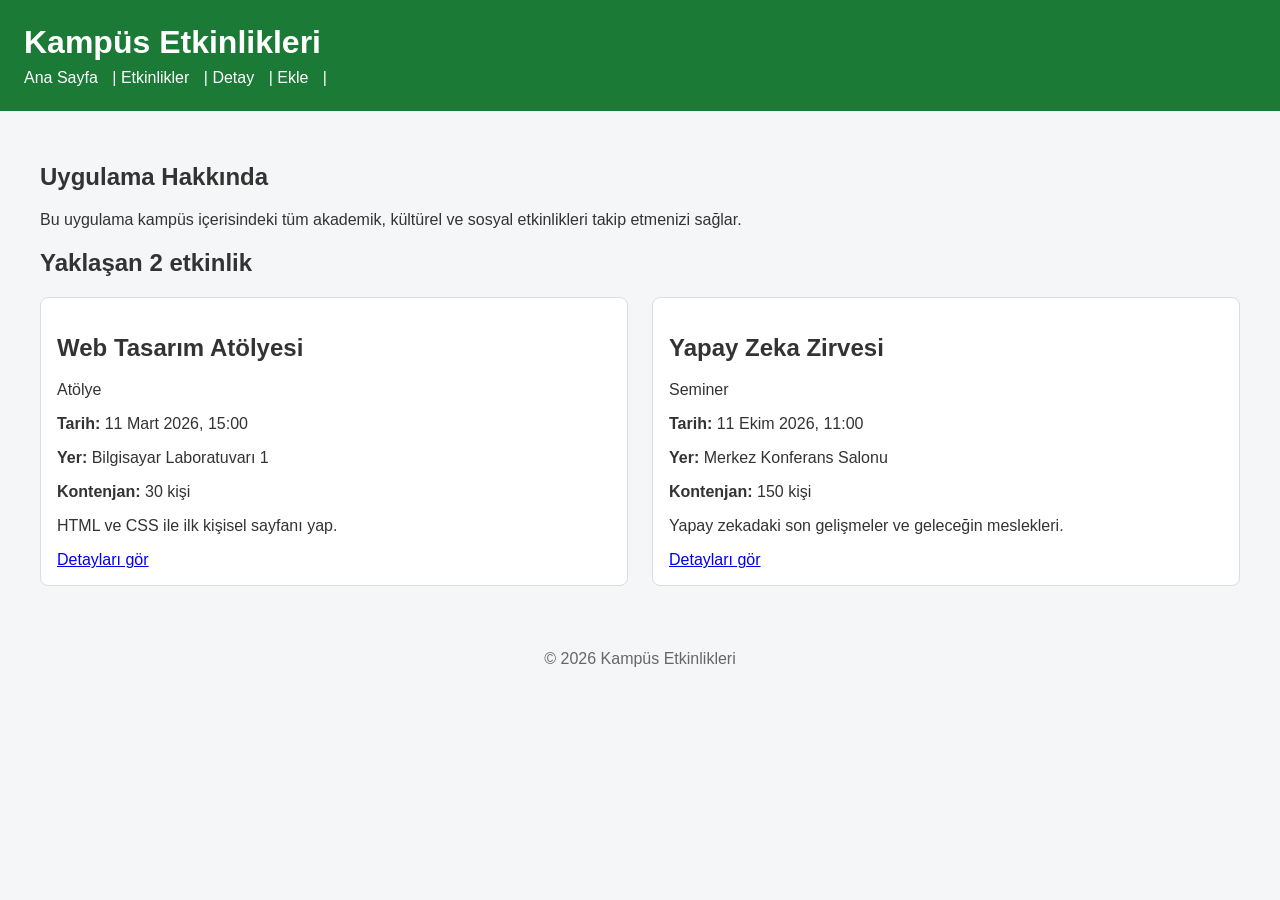
<file: index.html>
<!DOCTYPE html>
<html lang="tr">
<head>
    <script type="module" src="js/event-list.js"></script>
    <meta name="viewport" content="width=device-width, initial-scale=1.0">


<link rel="stylesheet" href="css/2416501088.css">


    <meta charset="UTF-8">
    <title>Kampüs Etkinlikleri - Ana Sayfa</title>
</head>
<body>
    <header>
        <h1>Kampüs Etkinlikleri</h1>
        <nav>
            <a href="index.html">Ana Sayfa</a> |
            <a href="etkinlikler.html">Etkinlikler</a> |
             <a href="etkinlik-detay.html">Detay</a> |
            <a href="etkinlik-ekle.html">Ekle</a> |
           
        </nav>
    </header>

    <main>
        <section>
            <h2>Uygulama Hakkında</h2>
            <p>Bu uygulama kampüs içerisindeki tüm akademik, kültürel ve sosyal etkinlikleri takip etmenizi sağlar.</p>
        </section>

        

<section class="yaklasan-etkinlikler">
    <h2>Yaklaşan 2 etkinlik</h2>
   


 <div id="etkinlik-listesi" class="kart-grid" data-limit="2"></div>
 

</div>
</section>






    </main>

    <footer>
        <p>&copy; 2026 Kampüs Etkinlikleri</p>
    </footer>
</body>
</html>
</file>
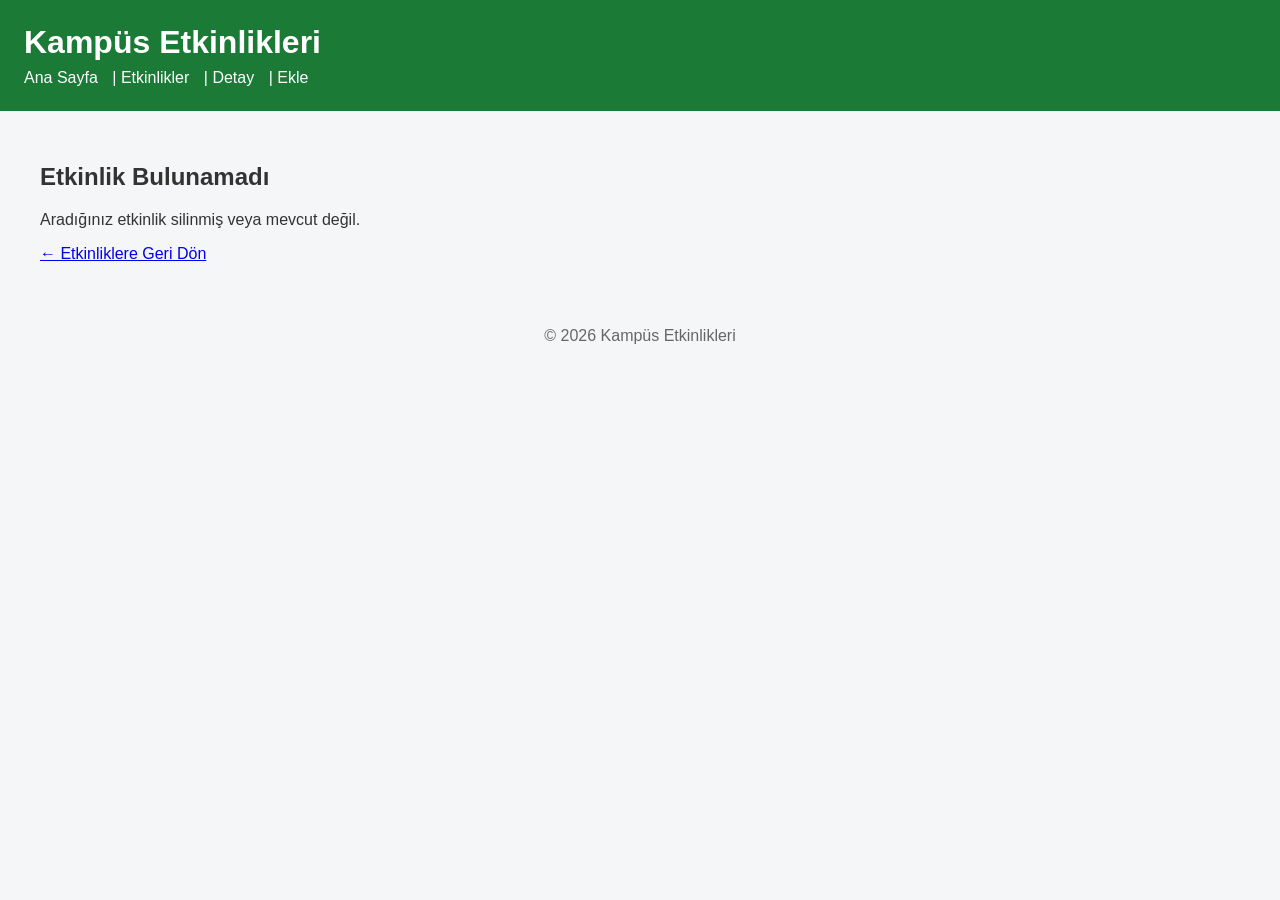
<file: etkinlik-detay.html>
<!DOCTYPE html>
<html lang="tr">
<head>
    <meta charset="UTF-8">
    <meta name="viewport" content="width=device-width, initial-scale=1.0">
    <title>Kampüs Etkinlikleri - Etkinlik Detayı</title>
    <link rel="stylesheet" href="css/2416501088.css">
    <script type="module" src="js/event-detail.js"></script>
</head>
<body>
    <header>
        <h1>Kampüs Etkinlikleri</h1>
        <nav>
            <a href="index.html">Ana Sayfa</a> |
            <a href="etkinlikler.html">Etkinlikler</a> |
            <a href="etkinlik-detay.html">Detay</a> |
            <a href="etkinlik-ekle.html">Ekle</a>
        </nav>
    </header>

    <main>
        <section id="etkinlik-detay">
            <!-- JavaScript verileri buraya otomatik basacak -->
        </section>
    </main>

    <footer>
        <p>&copy; 2026 Kampüs Etkinlikleri</p>
    </footer>
</body>
</html>
</file>
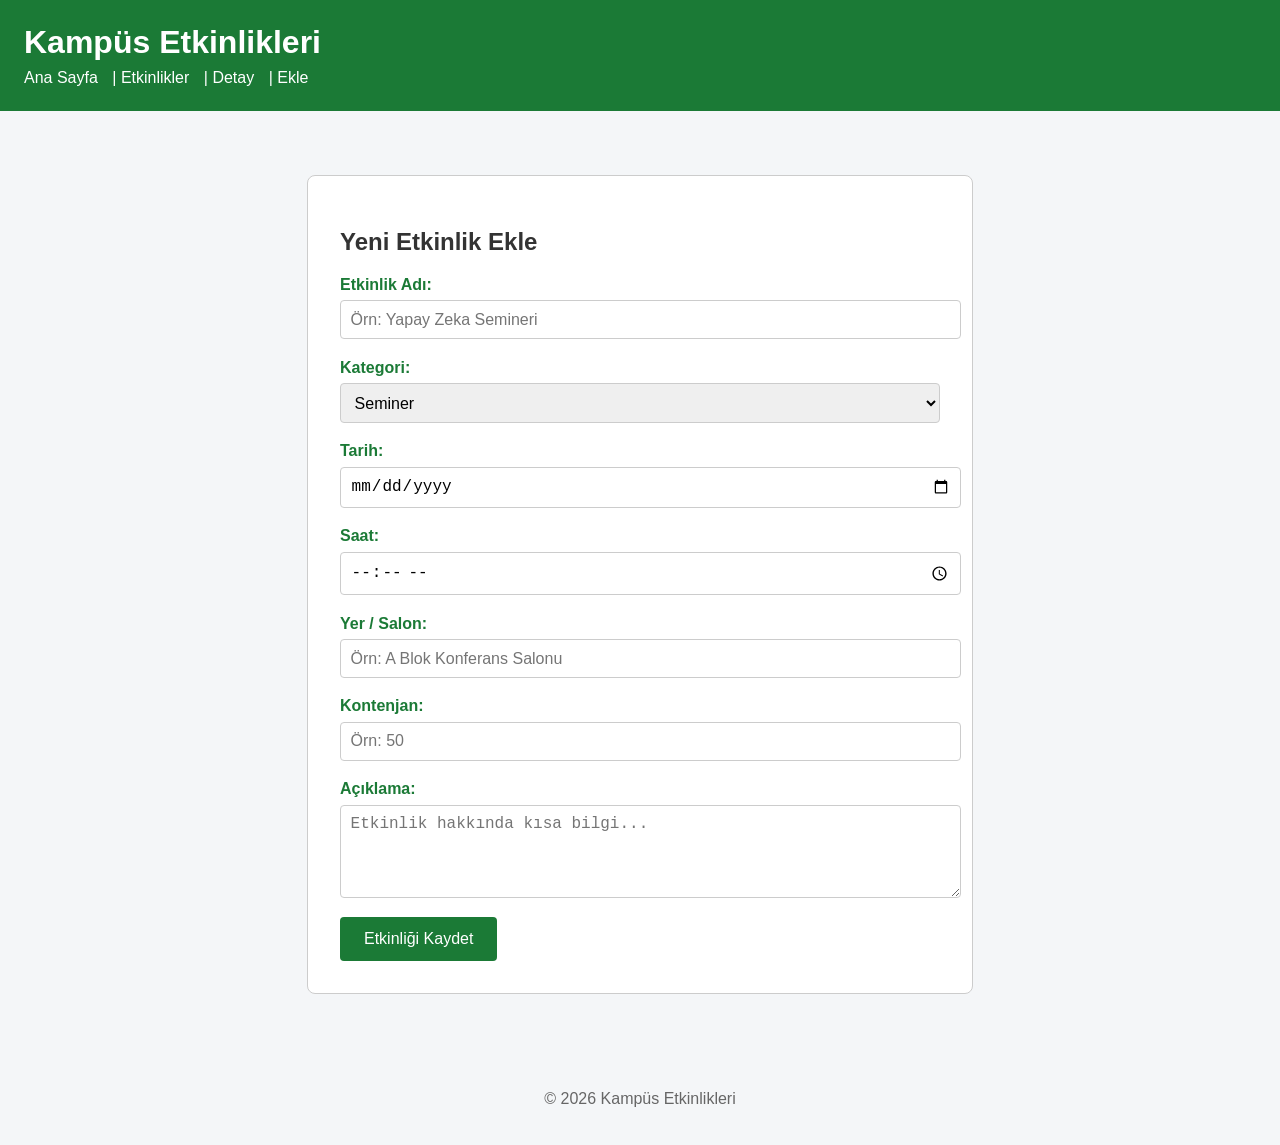
<file: etkinlik-ekle.html>
<!DOCTYPE html>
<html lang="tr">
<head>
    <meta charset="UTF-8">
    <meta name="viewport" content="width=device-width, initial-scale=1.0">
    <title>Kampüs Etkinlikleri - Etkinlik Ekle</title>
    <link rel="stylesheet" href="css/2416501088.css">
    <script type="module" src="js/event-form.js"></script>
</head>
<body>
    <header>
        <h1>Kampüs Etkinlikleri</h1>
        <nav>
            <a href="index.html">Ana Sayfa</a> |
            <a href="etkinlikler.html">Etkinlikler</a> |
            <a href="etkinlik-detay.html">Detay</a> |
            <a href="etkinlik-ekle.html">Ekle</a>
        </nav>
    </header>

    <main>
        <section class="form-kutusu">
            <h2>Yeni Etkinlik Ekle</h2>
            <form id="etkinlik-formu">
                <div class="form-grup">
                    <label for="baslik">Etkinlik Adı:</label>
                    <input type="text" id="baslik" name="baslik" placeholder="Örn: Yapay Zeka Semineri" required>
                </div>

                <div class="form-grup">
                    <label for="kategori">Kategori:</label>
                    <select id="kategori" name="kategori">
                        <option value="Seminer">Seminer</option>
                        <option value="Atölye">Atölye</option>
                        <option value="Söyleşi">Söyleşi</option>
                        <option value="Konser">Konser</option>
                    </select>
                </div>

                <div class="form-grup">
                    <label for="tarih">Tarih:</label>
                    <input type="date" id="tarih" name="tarih" required>
                </div>

                <div class="form-grup">
                    <label for="saat">Saat:</label>
                    <input type="time" id="saat" name="saat" required>
                </div>

                <div class="form-grup">
                    <label for="yer">Yer / Salon:</label>
                    <input type="text" id="yer" name="yer" placeholder="Örn: A Blok Konferans Salonu" required>
                </div>

                <div class="form-grup">
                    <label for="kontenjan">Kontenjan:</label>
                    <input type="number" id="kontenjan" name="kontenjan" placeholder="Örn: 50">
                </div>

                <div class="form-grup">
                    <label for="aciklama">Açıklama:</label>
                    <textarea id="aciklama" name="aciklama" rows="4" placeholder="Etkinlik hakkında kısa bilgi..."></textarea>
                </div>

                <button type="submit" class="btn-kaydet">Etkinliği Kaydet</button>
            </form>
        </section>
    </main>

    <footer>
        <p>&copy; 2026 Kampüs Etkinlikleri</p>
    </footer>
</body>
</html>
</file>
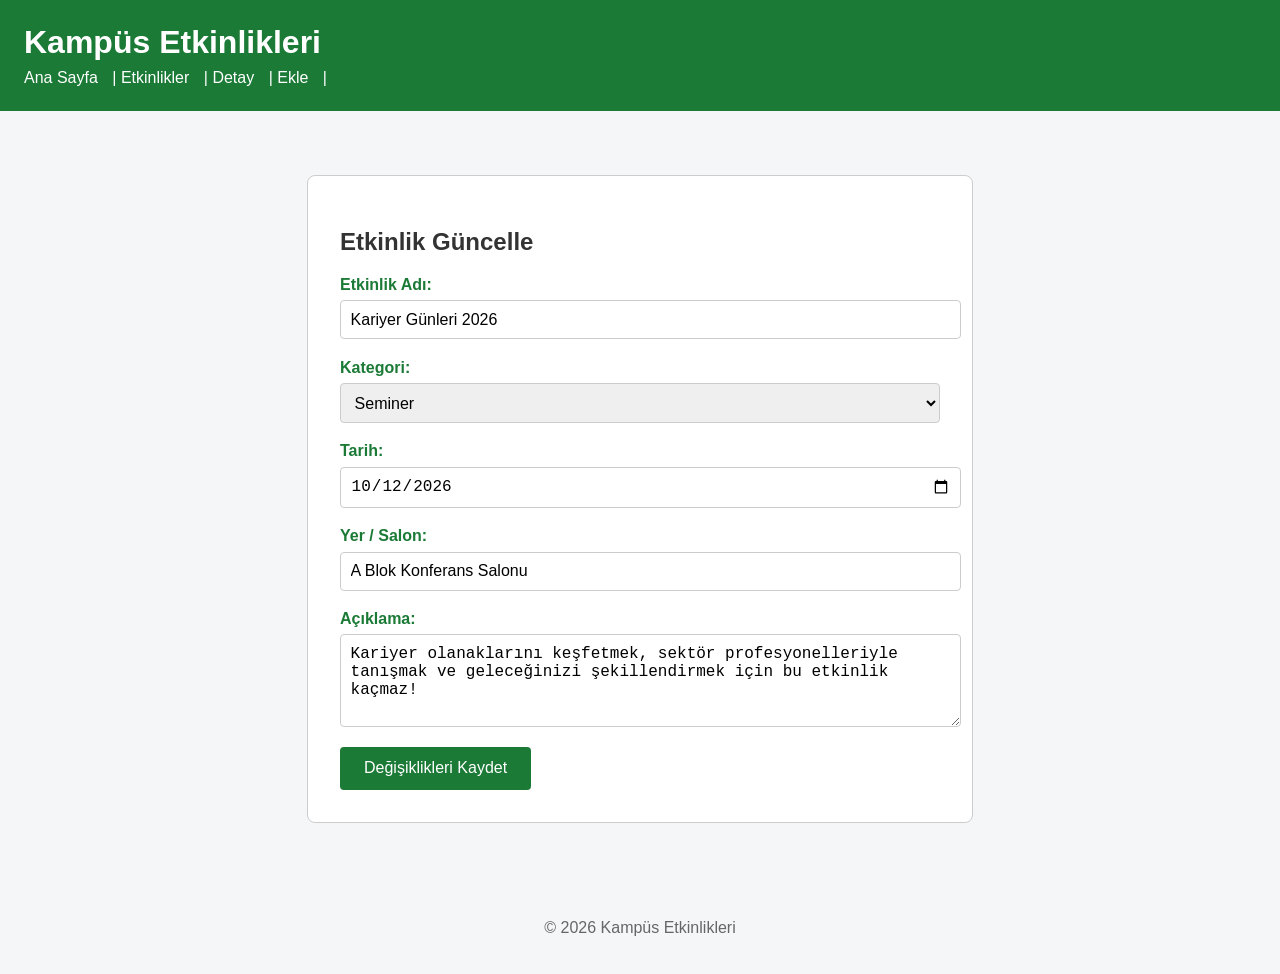
<file: etkinlik-guncelle.html>
<!DOCTYPE html>
<html lang="tr">
<head>
    <meta charset="UTF-8">
    <title>Kampüs Etkinlikleri - Etkinlik Güncelle</title>
    <link rel="stylesheet" href="css/2416501088.css">
</head>
<meta name="viewport" content="width=device-width, initial-scale=1.0">
<body>
    <header>
        <h1>Kampüs Etkinlikleri</h1>
        <nav>
            <a href="index.html">Ana Sayfa</a> |
            <a href="etkinlikler.html">Etkinlikler</a> |
            <a href="etkinlik-detay.html">Detay</a> |
            <a href="etkinlik-ekle.html">Ekle</a> |
            
        </nav>
    </header>

    <main>
        <section class="form-kutusu">
            <h2>Etkinlik Güncelle</h2>
            <form action="#" method="POST">
                <div class="form-grup">
                    <label for="etkinlik-adi">Etkinlik Adı:</label>
                    <input type="text" id="etkinlik-adi" name="etkinlik-adi" value="Kariyer Günleri 2026" required>
                </div>

                <div class="form-grup">
                    <label for="kategori">Kategori:</label>
                    <select id="kategori" name="kategori">
                        <option value="seminer" selected>Seminer</option>
                        <option value="atolye">Atölye</option>
                        <option value="soylesi">Söyleşi</option>
                        <option value="konser">Konser</option>
                    </select>
                </div>

                <div class="form-grup">
                    <label for="tarih">Tarih:</label>
                    <input type="date" id="tarih" name="tarih" value="2026-10-12" required>
                </div>

                <div class="form-grup">
                    <label for="yer">Yer / Salon:</label>
                    <input type="text" id="yer" name="yer" value="A Blok Konferans Salonu" required>
                </div>

                <div class="form-grup">
                    <label for="aciklama">Açıklama:</label>
                    <textarea id="aciklama" name="aciklama" rows="4">Kariyer olanaklarını keşfetmek, sektör profesyonelleriyle tanışmak ve geleceğinizi şekillendirmek için bu etkinlik kaçmaz!</textarea>
                </div>

                <button type="submit" class="btn-kaydet">Değişiklikleri Kaydet</button>
            </form>
        </section>
    </main>

    <footer>
        <p>&copy; 2026 Kampüs Etkinlikleri</p>
    </footer>
</body>
</html>
</file>
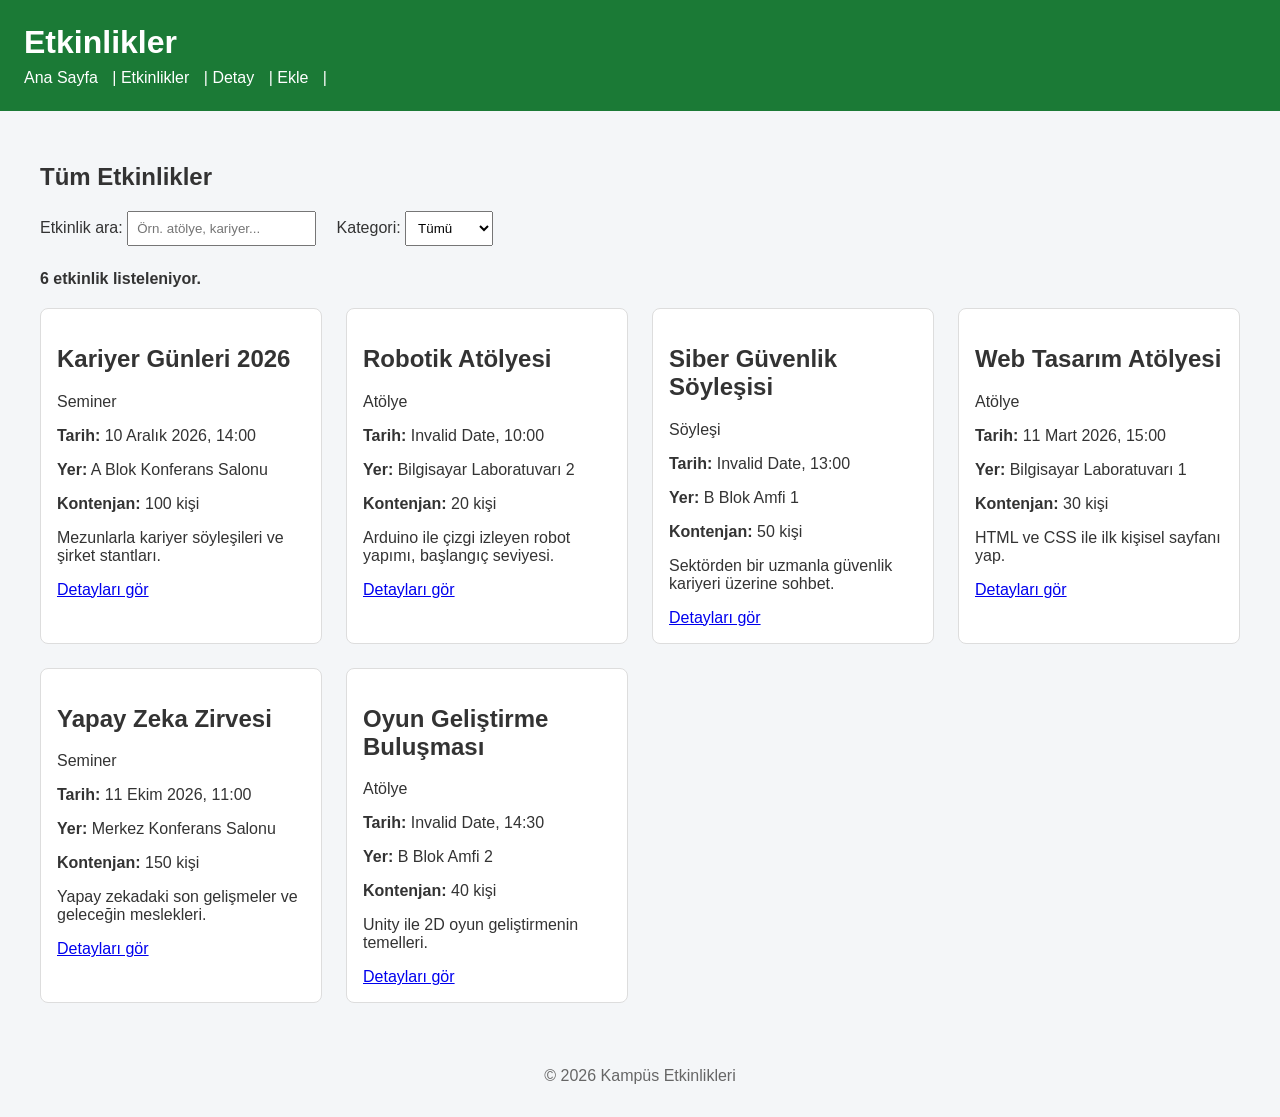
<file: etkinlikler.html>
<!DOCTYPE html>
<html lang="tr">
<head>
    <script type="module" src="js/event-list.js"></script>


<link rel="stylesheet" href="css/2416501088.css">



    <meta charset="UTF-8">
    <title>Kampüs Etkinlikleri - Etkinlikler</title>
</head>
<meta name="viewport" content="width=device-width, initial-scale=1.0">
<body>
    <header>
        <h1>Etkinlikler</h1>
        <nav>
            <a href="index.html">Ana Sayfa</a> |
            <a href="etkinlikler.html">Etkinlikler</a> |
           <a href="etkinlik-detay.html">Detay</a> |
            <a href="etkinlik-ekle.html">Ekle</a> |
          
        </nav>
    </header>

   <main>
        <section>
                <h2>Tüm Etkinlikler</h2>
                

<form id="filtre-formu" class="filtre" style="margin-bottom: 24px;">
  <label for="arama">Etkinlik ara: </label>
  <input type="search" id="arama" placeholder="Örn. atölye, kariyer..." style="padding: 8px; margin-right: 16px;">
  
  <label for="kategori-filtre">Kategori: </label>
  <select id="kategori-filtre" style="padding: 8px;">
    <option value="">Tümü</option>
  </select>
</form>
<p id="sonuc" style="margin-bottom: 20px; font-weight: bold;"></p>



                <div id="etkinlik-listesi" class="kart-grid">
</div>
        </section>
    </main>

    <footer>
        <p>&copy; 2026 Kampüs Etkinlikleri</p>
    </footer>
</body>
</html>
</file>
<file: css/2416501088.css>
/* İbrahim Eren Yayla— 2416501088*/
:root {
  --no: 2416501088;
  --ton: mod(var(--no), 360);
  --renk-ana: hsl(var(--ton) 65% 38%);
  --renk-zemin: hsl(var(--ton) 30% 97%);
  --font: system-ui;
  --bosluk-m: 1rem;
  --kose: 8px;
}

body { 
  font-family: var(--font); 
  background-color: var(--renk-zemin);
  color: #333;
}
.kart-grid {
  display: grid;
  grid-template-columns: repeat(auto-fit, minmax(250px, 1fr));
  gap: var(--bosluk-m);
}

article.kart {
  background: white;
  padding: var(--bosluk-m);
  border-radius: var(--kose);
  border: 1px solid #ddd;
}

.detay-grid {
  display: grid;
  grid-template-columns: 1fr 2fr;
  gap: var(--bosluk-m);
  align-items: start;
  background: white;
  padding: var(--bosluk-m);
  border-radius: var(--kose);
  border: 1px solid #ccc;
}

.afis-alani img {
  width: 100%;
  border-radius: var(--kose);
}

.kunye-alani dt {
  font-weight: bold;
  margin-top: 0.5rem;
  color: var(--renk-ana);
}

.form-kutusu {
  max-width: 600px;
  margin: 2rem auto;
  background: white;
  padding: 2rem;
  border-radius: var(--kose);
  border: 1px solid #ccc;
}

.form-grup {
  margin-bottom: 1.2rem;
  display: flex;
  flex-direction: column;
}

.form-grup label {
  font-weight: bold;
  margin-bottom: 0.4rem;
  color: var(--renk-ana);
}

.form-grup input,
.form-grup select,
.form-grup textarea {
  padding: 0.6rem;
  border: 1px solid #ccc;
  border-radius: 4px;
  font-size: 1rem;
  width: 100%;
}

.btn-kaydet {
  background: var(--renk-ana);
  color: white;
  padding: 0.8rem 1.5rem;
  border: none;
  border-radius: 4px;
  font-size: 1rem;
  cursor: pointer;
}

/* Yeşil Header ve Temel Renk Tanımlamaları */
:root {
  --renk-ana: #1b7a36; /* Şuradaki yeşil tonu */
  --kose: 8px;
}

body {
  font-family: Arial, sans-serif;
  margin: 0;
  background-color: #f4f6f8;
  color: #333;
}

header {
  background-color: var(--renk-ana);
  color: white;
  padding: 1.5rem;
  text-align: left;
}

header h1 {
  margin: 0 0 0.5rem 0;
  color: white;
}

header nav a {
  color: white;
  text-decoration: none;
  margin-right: 10px;
}

header nav a:hover {
  text-decoration: underline;
}

main {
  padding: 2rem;
  max-width: 1200px;
  margin: 0 auto;
}

footer {
  text-align: center;
  padding: 1rem;
  color: #666;
}

.kart-grid {
  display: grid;
  grid-template-columns: repeat(auto-fit, minmax(280px, 1fr));
  gap: 1.5rem;
}

.detay-grid {
  display: grid;
  grid-template-columns: 1fr 2fr;
  gap: 2rem;
}

/* Ekran küçülünce (telefonda) her şey alt alta gelsin */
@media (max-width: 768px) {
  .detay-grid {
    grid-template-columns: 1fr;
  }
  
  header nav {
    display: flex;
    flex-direction: column;
    gap: 0.5rem;
  }
}

.container {
    width: 1200px;
    margin: auto;
}

/* Telefon */
@media (max-width: 768px) {
    .container {
        width: 100%;
        padding: 15px;
    }
}
</file>
